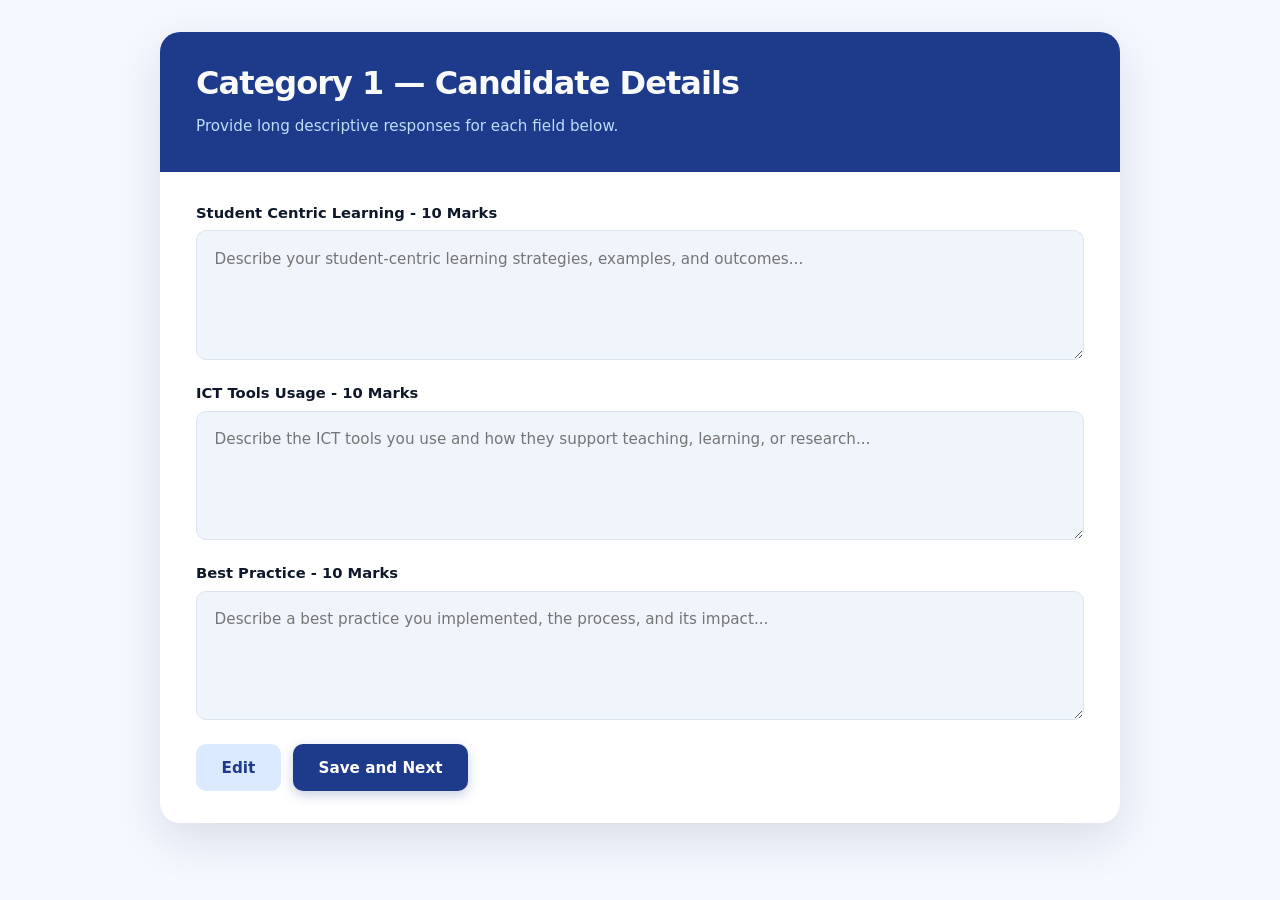
<file: cat1.html>
<!DOCTYPE html>
<html lang="en">

<head>
  <meta charset="UTF-8" />
  <meta name="viewport" content="width=device-width, initial-scale=1.0" />
  <title>Category 1 — Candidate Details</title>
  <link rel="stylesheet" href="cat1.css" />
</head>

<body>
  <main class="page-shell">
    <section class="page-header">
      <h1>Category 1 — Candidate Details</h1>
      <p>Provide long descriptive responses for each field below.</p>
    </section>

    <section class="page-body">
      <form class="portal-form category-form" id="category1-form">
        <div class="input-group">
          <label for="c1-student-centric">Student Centric Learning - 10 Marks</label>
          <textarea id="c1-student-centric" rows="4" required
            placeholder="Describe your student-centric learning strategies, examples, and outcomes..."></textarea>
        </div>

        <div class="input-group">
          <label for="c1-ict-tools">ICT Tools Usage - 10 Marks</label>
          <textarea id="c1-ict-tools" rows="4" required
            placeholder="Describe the ICT tools you use and how they support teaching, learning, or research..."></textarea>
        </div>

        <div class="input-group">
          <label for="c1-best-practice">Best Practice - 10 Marks</label>
          <textarea id="c1-best-practice" rows="4" required
            placeholder="Describe a best practice you implemented, the process, and its impact..."></textarea>
        </div>

        <div class="button-row">
          <button type="button" class="btn btn-edit">Edit</button>
          <button type="submit" class="btn btn-submit">Save and Next</button>
        </div>
      </form>
    </section>
  </main>
</body>

</html>
</file>
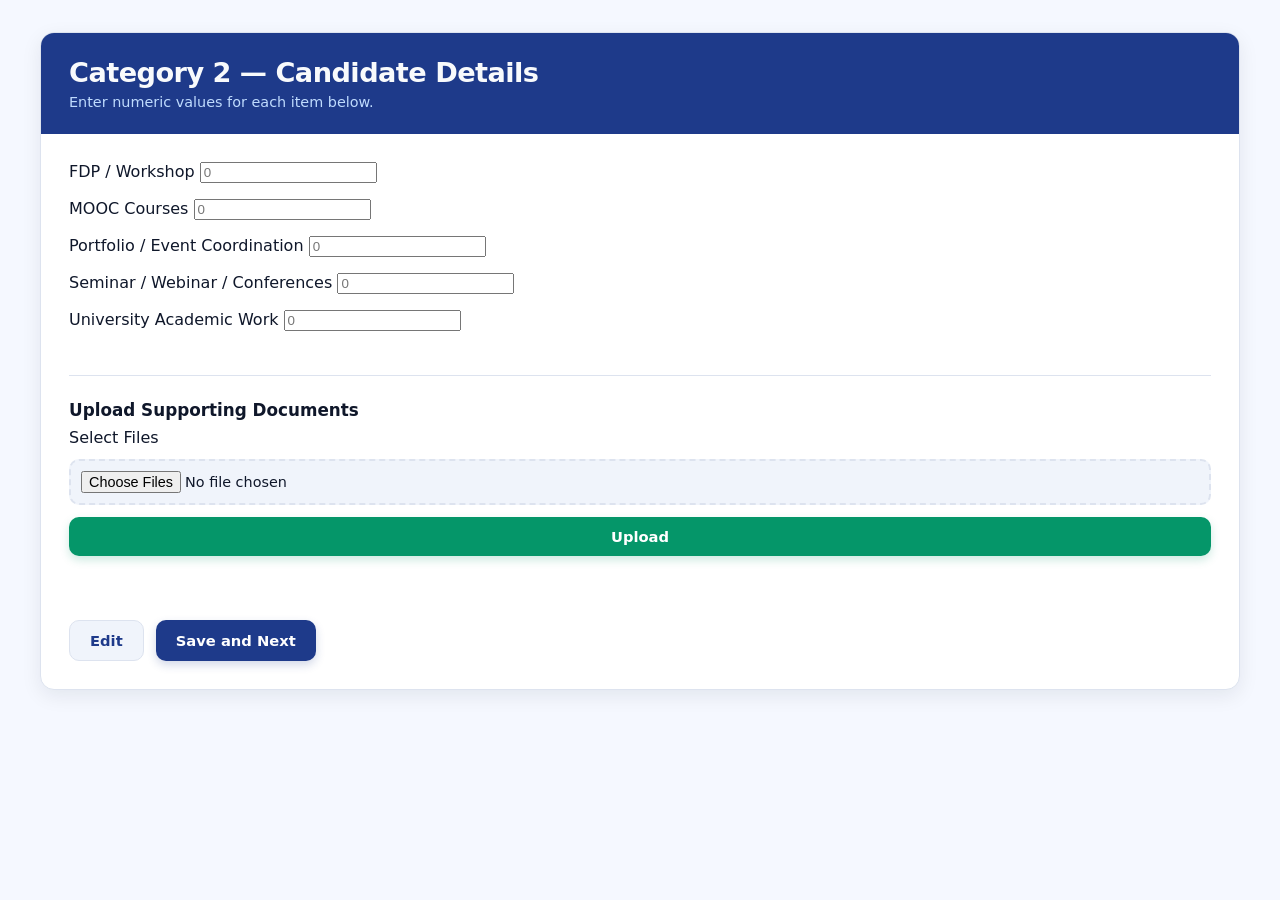
<file: cat2.html>
<!DOCTYPE html>
<html lang="en">

<head>
  <meta charset="UTF-8" />
  <meta name="viewport" content="width=device-width, initial-scale=1.0" />
  <title>Category 2 — Candidate Details</title>
  <link rel="stylesheet" href="cat2.css" />
</head>

<body>
  <main class="page-shell">
    <section class="page-header">
      <h1>Category 2 — Candidate Details</h1>
      <p>Enter numeric values for each item below.</p>
    </section>

    <section class="page-body">
      <form class="portal-form category-form" id="category2-form">
        <div class="input-group">
          <label for="c2-fdp-workshop">FDP / Workshop</label>
          <input id="c2-fdp-workshop" type="number" min="0" step="1" required placeholder="0" />
        </div>

        <div class="input-group">
          <label for="c2-mooc-courses">MOOC Courses</label>
          <input id="c2-mooc-courses" type="number" min="0" step="1" required placeholder="0" />
        </div>

        <div class="input-group">
          <label for="c2-portfolio-event">Portfolio / Event Coordination</label>
          <input id="c2-portfolio-event" type="number" min="0" step="1" required placeholder="0" />
        </div>

        <div class="input-group">
          <label for="c2-seminar-conference">Seminar / Webinar / Conferences</label>
          <input id="c2-seminar-conference" type="number" min="0" step="1" required placeholder="0" />
        </div>

        <div class="input-group">
          <label for="c2-university-academic">University Academic Work</label>
          <input id="c2-university-academic" type="number" min="0" step="1" required placeholder="0" />
        </div>

        <div class="upload-section">
          <h3>Upload Supporting Documents</h3>
         
          
          <div class="upload-group">
            <label for="c2-documents">Select Files</label>
            <input id="c2-documents" type="file" multiple accept=".pdf,.doc,.docx,.jpg,.jpeg,.png" />
            <button type="button" class="btn btn-upload" id="upload-to-drive">Upload</button>
            <div id="upload-status" class="upload-status"></div>
          </div>
        </div>

        <div class="button-row">
          <button type="button" class="btn btn-edit">Edit</button>
          <button type="submit" class="btn btn-submit">Save and Next</button>
        </div>
      </form>
    </section>
  </main>


</body>

</html>
</file>
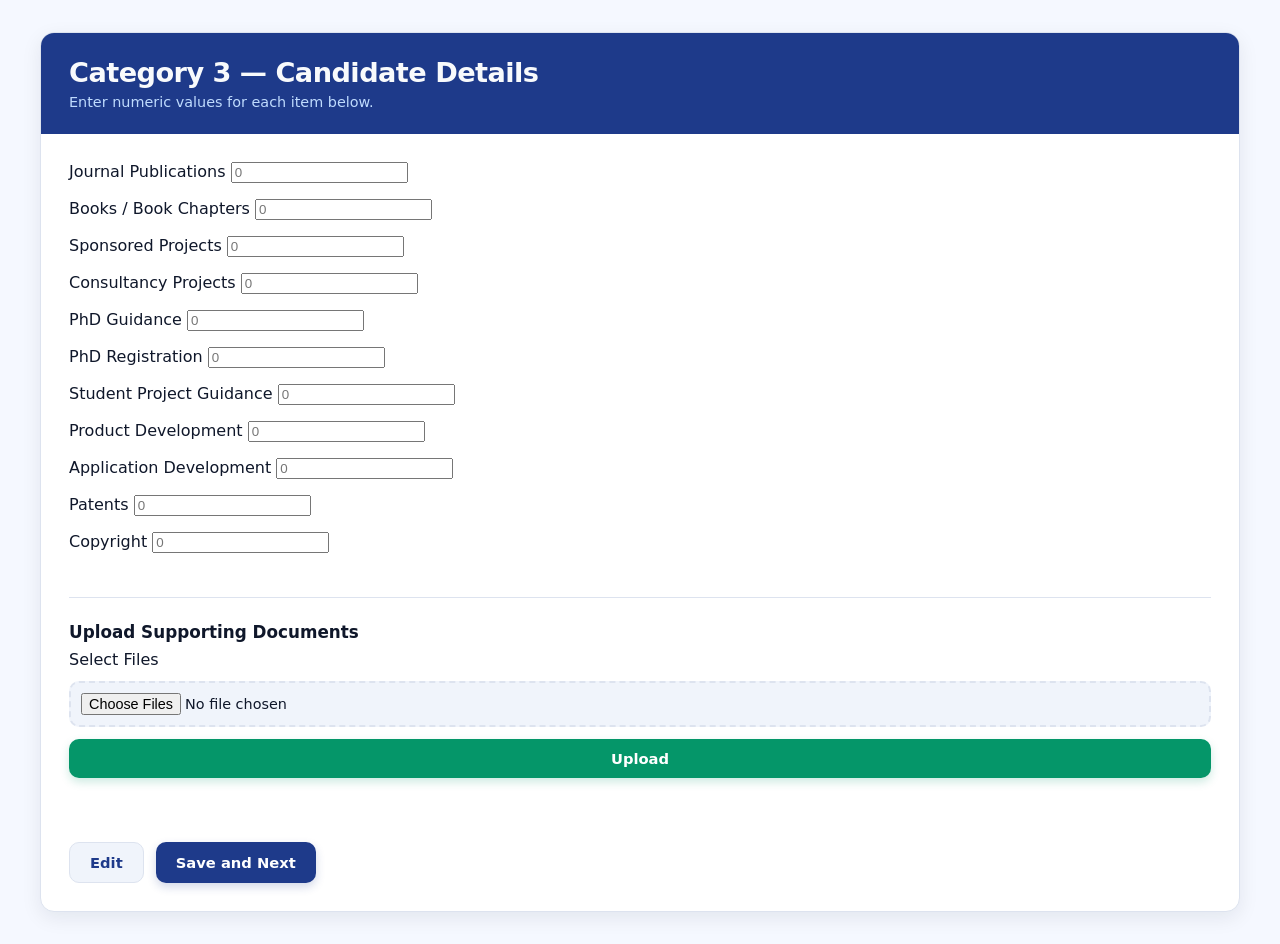
<file: cat3.html>
<!DOCTYPE html>
<html lang="en">

<head>
  <meta charset="UTF-8" />
  <meta name="viewport" content="width=device-width, initial-scale=1.0" />
  <title>Category 3 — Candidate Details</title>
  <link rel="stylesheet" href="cat3.css" />
</head>

<body>
  <main class="page-shell">
    <section class="page-header">
      <h1>Category 3 — Candidate Details</h1>
      <p>Enter numeric values for each item below.</p>
    </section>

    <section class="page-body">
      <form class="portal-form category-form" id="category3-form">
        <div class="input-group">
          <label for="c3-journal-publications">Journal Publications</label>
          <input id="c3-journal-publications" type="number" min="0" step="1" required placeholder="0" />
        </div>

        <div class="input-group">
          <label for="c3-books-chapters">Books / Book Chapters</label>
          <input id="c3-books-chapters" type="number" min="0" step="1" required placeholder="0" />
        </div>

        <div class="input-group">
          <label for="c3-sponsored-projects">Sponsored Projects</label>
          <input id="c3-sponsored-projects" type="number" min="0" step="1" required placeholder="0" />
        </div>

        <div class="input-group">
          <label for="c3-consultancy-projects">Consultancy Projects</label>
          <input id="c3-consultancy-projects" type="number" min="0" step="1" required placeholder="0" />
        </div>

        <div class="input-group">
          <label for="c3-phd-guidance">PhD Guidance</label>
          <input id="c3-phd-guidance" type="number" min="0" step="1" required placeholder="0" />
        </div>

        <div class="input-group">
          <label for="c3-phd-registration">PhD Registration</label>
          <input id="c3-phd-registration" type="number" min="0" step="1" required placeholder="0" />
        </div>

        <div class="input-group">
          <label for="c3-student-project-guidance">Student Project Guidance</label>
          <input id="c3-student-project-guidance" type="number" min="0" step="1" required placeholder="0" />
        </div>

        <div class="input-group">
          <label for="c3-product-development">Product Development</label>
          <input id="c3-product-development" type="number" min="0" step="1" required placeholder="0" />
        </div>

        <div class="input-group">
          <label for="c3-application-development">Application Development</label>
          <input id="c3-application-development" type="number" min="0" step="1" required placeholder="0" />
        </div>

        <div class="input-group">
          <label for="c3-patents">Patents</label>
          <input id="c3-patents" type="number" min="0" step="1" required placeholder="0" />
        </div>

        <div class="input-group">
          <label for="c3-copyright">Copyright</label>
          <input id="c3-copyright" type="number" min="0" step="1" required placeholder="0" />
        </div>

        <div class="upload-section">
          <h3>Upload Supporting Documents</h3>
          
          <div class="upload-group">
            <label for="c3-documents">Select Files</label>
            <input id="c3-documents" type="file" multiple accept=".pdf,.doc,.docx,.jpg,.jpeg,.png" />
            <button type="button" class="btn btn-upload" id="upload-to-drive">Upload</button>
            <div id="upload-status" class="upload-status"></div>
          </div>
        </div>

        <div class="button-row">
          <button type="button" class="btn btn-edit">Edit</button>
          <button type="submit" class="btn btn-submit">Save and Next</button>
        </div>
      </form>
    </section>
  </main>

</body>

</html>
</file>
<file: cat1.css>
/* ==========================================================
   cat1.css  —  Category 1: Teaching, Learning & Evaluation
   (theme-unified)
   ========================================================== */

* { box-sizing: border-box; }

html, body {
  margin: 0;
  min-height: 100%;
}

body {
  font-family: 'Inter', system-ui, sans-serif;
  background: #f5f8ff;
  color: #0f172a;
  display: grid;
  place-items: center;
  padding: 2rem;
}

/* ── Page shell ── */
.page-shell {
  width: min(100%, 960px);
  background: #ffffff;
  border-radius: 20px;
  box-shadow: 0 16px 48px rgba(15,23,42,.12);
  overflow: hidden;
}

/* ── Header band ── */
.page-header {
  padding: 2rem 2.25rem;
  background: #1e3a8a;
  color: #f8fafc;
}

.page-header h1 {
  margin: 0;
  font-family: 'Outfit', system-ui, sans-serif;
  font-size: clamp(1.6rem, 2.5vw, 2.2rem);
  font-weight: 800;
  letter-spacing: -0.03em;
}

.page-header p {
  margin: 0.75rem 0 0;
  max-width: 42rem;
  line-height: 1.7;
  color: #bfdbfe;
  font-size: 0.95rem;
}

/* ── Body ── */
.page-body {
  padding: 2rem 2.25rem;
  display: grid;
  gap: 1.5rem;
}

/* ── Form ── */
.portal-form {
  display: grid;
  gap: 1.5rem;
}

.input-group,
.field-row {
  display: grid;
  gap: 0.6rem;
}

.input-group label,
.field-row label {
  font-weight: 600;
  font-size: 0.92rem;
  color: #0f172a;
}

textarea {
  width: 100%;
  min-height: 110px;
  padding: 0.95rem 1.1rem;
  border: 1px solid #dde3ef;
  border-radius: 10px;
  resize: vertical;
  font-family: 'Inter', system-ui, sans-serif;
  font-size: 0.95rem;
  line-height: 1.6;
  background: #f0f4fb;
  color: #0f172a;
  transition: border-color 0.2s ease, box-shadow 0.2s ease;
}

textarea:focus {
  outline: none;
  border-color: #1e3a8a;
  box-shadow: 0 0 0 4px rgba(30,58,138,.12);
  background: #ffffff;
}

/* ── Buttons ── */
.button-row {
  display: flex;
  gap: 0.75rem;
  flex-wrap: wrap;
}

.btn {
  border: none;
  border-radius: 10px;
  padding: 0.9rem 1.6rem;
  font-family: 'Outfit', system-ui, sans-serif;
  font-size: 0.95rem;
  font-weight: 700;
  cursor: pointer;
  transition: transform 0.15s ease, background 0.2s ease, box-shadow 0.2s ease;
}

.btn:hover { transform: translateY(-1px); }

.btn-submit {
  color: #ffffff;
  background: #1e3a8a;
  box-shadow: 0 4px 12px rgba(30,58,138,.25);
}

.btn-submit:hover {
  background: #1e40af;
  box-shadow: 0 6px 18px rgba(30,58,138,.35);
}

.btn-edit {
  color: #1e3a8a;
  background: #dbeafe;
}

.btn-edit:hover { background: #bfdbfe; }
</file>
<file: cat2.css>
/* ==========================================================
   cat2.css  —  Category 2: Professional Development
   (theme-unified)
   ========================================================== */

* { box-sizing: border-box; }

body {
  margin: 0;
  padding: 0;
  font-family: 'Inter', system-ui, sans-serif;
  background: #f5f8ff;
  color: #0f172a;
}

/* ── Page shell ── */
.page-shell {
  width: min(1200px, 95%);
  margin: 32px auto;
  padding: 0;
  background: #ffffff;
  border-radius: 14px;
  box-shadow: 0 6px 20px rgba(15,23,42,.08);
  border: 1px solid #dde3ef;
  overflow: hidden;
}

/* ── Header band ── */
.page-header {
  padding: 1.5rem 1.75rem;
  background: #1e3a8a;
  color: #f8fafc;
}

.page-header h1 {
  margin: 0 0 6px;
  font-family: 'Outfit', system-ui, sans-serif;
  font-size: 1.7rem;
  font-weight: 800;
  letter-spacing: -0.02em;
}

.page-header p {
  margin: 0;
  color: #bfdbfe;
  font-size: 0.9rem;
}

/* ── Body ── */
.page-body {
  padding: 1.75rem;
  margin-top: 0;
}

/* ── Form ── */
.portal-form {
  display: grid;
  gap: 16px;
}

.year-header {
  display: flex;
  justify-content: space-between;
  margin-bottom: 20px;
  font-weight: 600;
}

.year-cols {
  width: 60%;
  display: grid;
  grid-template-columns: 1fr 1fr;
  gap: 20px;
  text-align: center;
  color: #2563eb;
}

.parameter-row {
  display: flex;
  align-items: center;
  justify-content: space-between;
  gap: 30px;
  margin-bottom: 25px;
}

.parameter-name {
  width: 40%;
  font-size: 18px;
  font-weight: 500;
  color: #111827;
}

.parameter-inputs {
  width: 60%;
  display: grid;
  grid-template-columns: 1fr 1fr;
  gap: 20px;
}

.parameter-inputs input {
  width: 100%;
  padding: 14px;
  border: 1px solid #d1d5db;
  border-radius: 10px;
  font-size: 15px;
  background: #f0f4fb;
  color: #0f172a;
}

.parameter-inputs input:focus {
  outline: none;
  border-color: #1e3a8a;
  box-shadow: 0 0 0 3px rgba(30,58,138,.12);
  background: #ffffff;
}

/* ── Upload section ── */
.upload-section {
  margin-top: 28px;
  padding-top: 24px;
  border-top: 1px solid #dde3ef;
}

.upload-section h3 {
  margin: 0 0 8px;
  font-family: 'Outfit', system-ui, sans-serif;
  font-size: 1.05rem;
  font-weight: 700;
  color: #0f172a;
}

.upload-info {
  margin: 0 0 16px;
  color: #475569;
  font-size: 0.88rem;
}

.upload-group {
  display: grid;
  gap: 12px;
}

input[type="file"] {
  padding: 10px;
  border: 2px dashed #dde3ef;
  border-radius: 10px;
  background: #f0f4fb;
  font-family: 'Inter', system-ui, sans-serif;
  font-size: 0.9rem;
  cursor: pointer;
  transition: border-color 0.2s ease;
}

input[type="file"]:focus,
input[type="file"]:hover {
  outline: none;
  border-color: #1e3a8a;
}

/* ── Status messages ── */
.upload-status {
  font-size: 0.88rem;
  padding: 10px 14px;
  border-radius: 8px;
  min-height: 20px;
  font-weight: 500;
}

.upload-status.success {
  background: #d1fae5;
  color: #065f46;
  border: 1px solid #6ee7b7;
}

.upload-status.error {
  background: #fee2e2;
  color: #7f1d1d;
  border: 1px solid #fca5a5;
}

.upload-status.loading {
  background: #dbeafe;
  color: #1e40af;
  border: 1px solid #93c5fd;
}

/* ── Buttons ── */
.button-row {
  display: flex;
  gap: 12px;
  flex-wrap: wrap;
  margin-top: 16px;
}

.btn {
  padding: 11px 20px;
  border: none;
  border-radius: 10px;
  font-family: 'Outfit', system-ui, sans-serif;
  font-size: 0.92rem;
  font-weight: 700;
  cursor: pointer;
  transition: transform 0.15s ease, background 0.2s ease, box-shadow 0.2s ease;
}

.btn:hover { transform: translateY(-1px); }

.btn-upload {
  background: #059669;
  color: #ffffff;
  box-shadow: 0 4px 10px rgba(5,150,105,.2);
}

.btn-upload:hover {
  background: #047857;
  box-shadow: 0 6px 14px rgba(5,150,105,.3);
}

.btn-edit {
  background: #f0f4fb;
  color: #1e3a8a;
  border: 1px solid #dde3ef;
}

.btn-edit:hover { background: #dbeafe; }

.btn-submit {
  background: #1e3a8a;
  color: #ffffff;
  box-shadow: 0 4px 10px rgba(30,58,138,.2);
}

.btn-submit:hover {
  background: #1e40af;
  box-shadow: 0 6px 14px rgba(30,58,138,.3);
}

@media (max-width: 720px) {
  .year-header {
    display: none;
  }

  .parameter-row {
    align-items: stretch;
    flex-direction: column;
    gap: 10px;
  }

  .parameter-name,
  .parameter-inputs {
    width: 100%;
  }
}
</file>
<file: cat3.css>
/* ==========================================================
   cat3.css  —  Category 3: Research & Publications
   (theme-unified)
   ========================================================== */

* { box-sizing: border-box; }

body {
  margin: 0;
  padding: 0;
  font-family: 'Inter', system-ui, sans-serif;
  background: #f5f8ff;
  color: #0f172a;
}

/* ── Page shell ── */
.page-shell {
  width: min(1200px, 95%);
  margin: 32px auto;
  padding: 0;
  background: #ffffff;
  border-radius: 14px;
  box-shadow: 0 6px 20px rgba(15,23,42,.08);
  border: 1px solid #dde3ef;
  overflow: hidden;
}

/* ── Header band ── */
.page-header {
  padding: 1.5rem 1.75rem;
  background: #1e3a8a;
  color: #f8fafc;
}

.page-header h1 {
  margin: 0 0 6px;
  font-family: 'Outfit', system-ui, sans-serif;
  font-size: 1.7rem;
  font-weight: 800;
  letter-spacing: -0.02em;
}

.page-header p {
  margin: 0;
  color: #bfdbfe;
  font-size: 0.9rem;
}

/* ── Body ── */
.page-body {
  padding: 1.75rem;
}

/* ── Form ── */
.portal-form {
  display: grid;
  gap: 16px;
}

.year-header {
  display: flex;
  justify-content: space-between;
  margin-bottom: 20px;
  font-weight: 600;
}

.year-cols {
  width: 60%;
  display: grid;
  grid-template-columns: 1fr 1fr;
  gap: 20px;
  text-align: center;
  color: #2563eb;
}

.parameter-row {
  display: flex;
  align-items: center;
  justify-content: space-between;
  gap: 30px;
  margin-bottom: 25px;
}

.parameter-name {
  width: 40%;
  font-size: 18px;
  font-weight: 500;
  color: #111827;
}

.parameter-inputs {
  width: 60%;
  display: grid;
  grid-template-columns: 1fr 1fr;
  gap: 20px;
}

.parameter-inputs input {
  width: 100%;
  padding: 14px;
  border: 1px solid #d1d5db;
  border-radius: 10px;
  font-size: 15px;
  background: #f0f4fb;
  color: #0f172a;
}

.parameter-inputs input:focus {
  outline: none;
  border-color: #1e3a8a;
  box-shadow: 0 0 0 3px rgba(30,58,138,.12);
  background: #ffffff;
}

/* ── Upload section ── */
.upload-section {
  margin-top: 28px;
  padding-top: 24px;
  border-top: 1px solid #dde3ef;
}

.upload-section h3 {
  margin: 0 0 8px;
  font-family: 'Outfit', system-ui, sans-serif;
  font-size: 1.05rem;
  font-weight: 700;
  color: #0f172a;
}

.upload-info {
  margin: 0 0 16px;
  color: #475569;
  font-size: 0.88rem;
}

.upload-group {
  display: grid;
  gap: 12px;
}

input[type="file"] {
  padding: 10px;
  border: 2px dashed #dde3ef;
  border-radius: 10px;
  background: #f0f4fb;
  font-family: 'Inter', system-ui, sans-serif;
  font-size: 0.9rem;
  cursor: pointer;
  transition: border-color 0.2s ease;
}

input[type="file"]:focus,
input[type="file"]:hover {
  outline: none;
  border-color: #1e3a8a;
}

/* ── Status messages ── */
.upload-status {
  font-size: 0.88rem;
  padding: 10px 14px;
  border-radius: 8px;
  min-height: 20px;
  font-weight: 500;
}

.upload-status.success {
  background: #d1fae5;
  color: #065f46;
  border: 1px solid #6ee7b7;
}

.upload-status.error {
  background: #fee2e2;
  color: #7f1d1d;
  border: 1px solid #fca5a5;
}

.upload-status.loading {
  background: #dbeafe;
  color: #1e40af;
  border: 1px solid #93c5fd;
}

/* ── Buttons ── */
.button-row {
  display: flex;
  gap: 12px;
  flex-wrap: wrap;
  margin-top: 16px;
}

.btn {
  padding: 11px 20px;
  border: none;
  border-radius: 10px;
  font-family: 'Outfit', system-ui, sans-serif;
  font-size: 0.92rem;
  font-weight: 700;
  cursor: pointer;
  transition: transform 0.15s ease, background 0.2s ease, box-shadow 0.2s ease;
}

.btn:hover { transform: translateY(-1px); }

.btn-upload {
  background: #059669;
  color: #ffffff;
  box-shadow: 0 4px 10px rgba(5,150,105,.2);
}

.btn-upload:hover {
  background: #047857;
  box-shadow: 0 6px 14px rgba(5,150,105,.3);
}

.btn-edit {
  background: #f0f4fb;
  color: #1e3a8a;
  border: 1px solid #dde3ef;
}

.btn-edit:hover { background: #dbeafe; }

.btn-submit {
  background: #1e3a8a;
  color: #ffffff;
  box-shadow: 0 4px 10px rgba(30,58,138,.2);
}

.btn-submit:hover {
  background: #1e40af;
  box-shadow: 0 6px 14px rgba(30,58,138,.3);
}

@media (max-width: 720px) {
  .year-header {
    display: none;
  }

  .parameter-row {
    align-items: stretch;
    flex-direction: column;
    gap: 10px;
  }

  .parameter-name,
  .parameter-inputs {
    width: 100%;
  }
}
</file>
